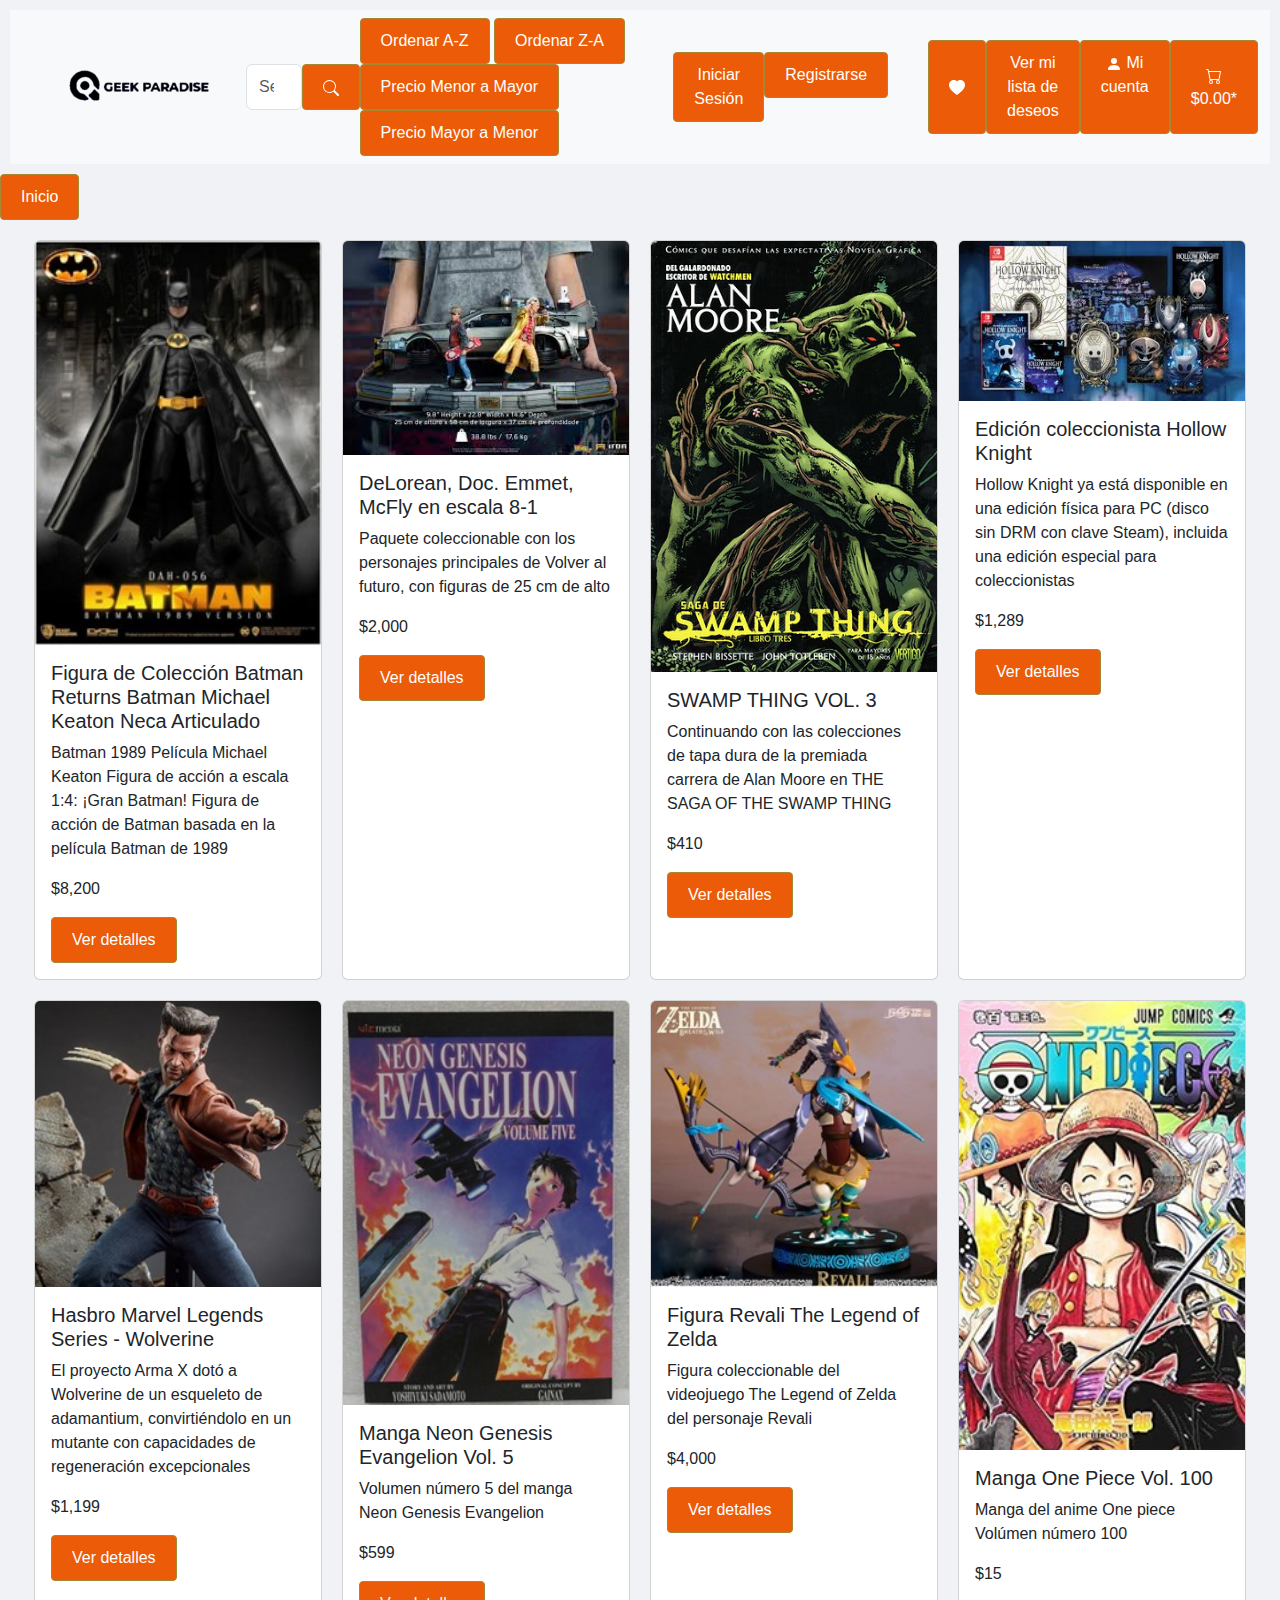
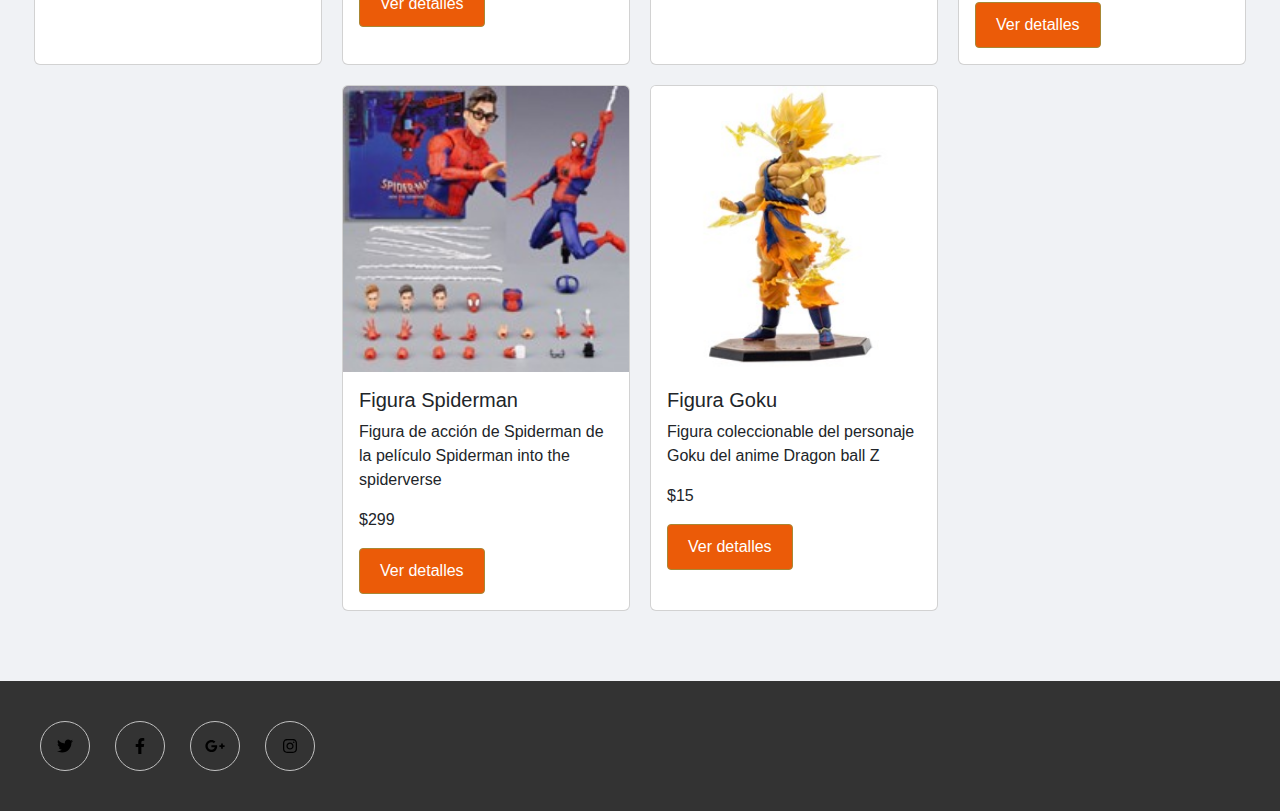
<file: index.html>
<!DOCTYPE html>
<html lang="es">
<head>
    <!-- Google tag (gtag.js) -->
    <script async src="https://www.googletagmanager.com/gtag/js?id=G-KG4D7NMEXH"></script>
    <script>
        window.dataLayer = window.dataLayer || [];
        function gtag() { dataLayer.push(arguments); }
        gtag('js', new Date());
        gtag('config', 'G-KG4D7NMEXH');
    </script>
    <meta charset="UTF-8">
    <meta name="viewport" content="width=device-width, initial-scale=1.0">
    <link rel="icon" href="images/iconlog.png">
    <title>Geek Paradise Tienda de coleccionables</title>
    <meta name="description"
        content="Tienda de coleccionables de todo tipo desde videojuegos y juguetes hasta comics y revistas, todo desde nuestra tienda online." />
    <meta name="keywords" content="Comics, Juguetes, Videojuegos, Figuras" />
    <meta name="author" content="José Alexis Silva Guerrero, Erik Alejandro Ramirez de Lira, Oscar Oziel Padilla, Alan Eduardo Guevara Hernandez, Michelle Guadalupe Villagomez Lopez, Dominic Garcia" />
    <link rel="stylesheet" href="bootstrap-5.3.2-dist/css/bootstrap.rtl.min.css">
    <link rel="stylesheet" href="styles/index.css">
</head>
<body>
    <header>
        <nav class="navbar navbar-expand-lg bg-body-tertiary">
            <div class="container-fluid">
                <a class="navbar-brand" href="index.html" title="Regreso a home"><img src="images/logocompleto.png" alt="Logo Geek" title="logo de tienda" width="200px"></a>
                <button class="navbar-toggler" type="button" data-bs-toggle="collapse" data-bs-target="#navbarScroll" aria-controls="navbarScroll" aria-expanded="false" aria-label="Toggle navigation">
                    <span class="navbar-toggler-icon"></span>
                </button>
                <div class="collapse navbar-collapse" id="navbarScroll">
                    <form class="d-flex" role="search">
                        <input class="form-control me-2" type="search" placeholder="Search" aria-label="Search">
                        <button class="btn btn-outline-success" type="submit">
                            <i class="bi bi-search">
                                <svg xmlns="http://www.w3.org/2000/svg" width="16" height="16" fill="currentColor" class="bi bi-search" viewBox="0 0 16 16">
                                    <path d="M11.742 10.344a6.5 6.5 0 1 0-1.397 1.398h-.001q.044.06.098.115l3.85 3.85a1 1 0 0 0 1.415-1.414l-3.85-3.85a1 1 0 0 0-.115-.1zM12 6.5a5.5 5.5 0 1 1-11 0 5.5 5.5 0 0 1 11 0" />
                                </svg>
                            </i>
                        </button>
                    </form>
                    <div class="sort-buttons">
                        <button class="btn btn-primary" onclick="ordenarProductos('nombre', true)">Ordenar A-Z</button>
                        <button class="btn btn-primary" onclick="ordenarProductos('nombre', false)">Ordenar Z-A</button>
                        <button class="btn btn-primary" onclick="ordenarProductos('precio', true)">Precio Menor a Mayor</button>
                        <button class="btn btn-primary" onclick="ordenarProductos('precio', false)">Precio Mayor a Menor</button>
                    </div>
                    <ul class="navbar-nav">
                        <li class="nav-item">
                            <button class="btn btn-success" onclick="window.location.href='login.html'">Iniciar Sesión</button>
                        </li>
                        <li class="nav-item">
                            <button class="btn btn-info" onclick="window.location.href='register.html'">Registrarse</button>
                        </li>
                    </ul>
                    <ul class="navbar-nav me-auto my-2 my-lg-0 navbar-nav-scroll" style="--bs-scroll-height: 100px;">
                        <button type="button" class="btn btn-outline-warning">
                            <i class="bi bi-heart-fill">
                                <svg xmlns="http://www.w3.org/2000/svg" width="16" height="16" fill="currentColor" class="bi bi-heart-fill" viewBox="0 0 16 16">
                                    <path fill-rule="evenodd" d="M8 1.314C12.438-3.248 23.534 4.735 8 15-7.534 4.736 3.562-3.248 8 1.314" />
                                </svg>
                            </i>
                        </button>
                        <a href="wishlist.html" class="btn btn-primary">Ver mi lista de deseos</a>
                            <a href="Cuenta.html" class="btn btn-outline-warning">
                                <i class="bi bi-person-fill">
                                    <svg xmlns="http://www.w3.org/2000/svg" width="16px" height="16px" fill="currentColor" class="bi bi-person-fill" viewBox="0 0 16 16">
                                        <path d="M3 14s-1 0-1-1 1-4 6-4 6 3 6 4-1 1-1 1zm5-6a3 3 0 1 0 0-6 3 3 0 0 0 0 6" />
                                    </svg>
                                </i>
                                Mi cuenta
                            </a>  
                        <button type="button" class="btn btn-outline-warning">
                            <i class="bi bi-cart">
                                <svg xmlns="http://www.w3.org/2000/svg" width="16" height="16" fill="currentColor" class="bi bi-cart" viewBox="0 0 16 16">
                                    <path d="M0 1.5A.5.5 0 0 1 .5 1H2a.5.5 0 0 1 .485.379L2.89 3H14.5a.5.5 0 0 1 .491.592l-1.5 8A.5.5 0 0 1 13 12H4a.5.5 0 0 1-.491-.408L2.01 3.607 1.61 2H.5a.5.5 0 0 1-.5-.5M3.102 4l1.313 7h8.17l1.313-7zM5 12a2 2 0 1 0 0 4 2 2 0 0 0 0-4m7 0a2 2 0 1 0 0 4 2 2 0 0 0 0-4m-7 1a1 1 0 1 1 0 2 1 1 0 0 1 0-2m7 0a1 1 0 1 1 0 2 1 1 0 0 1 0-2" />
                                </svg>
                            </i>
                            $0.00*
                        </button>
                    </ul>
                </div>
            </div>
        </nav>
    </header>

    <!-- Botones de navegación -->
    <a href="index.html" class="btn btn-outline-danger">Inicio</a>

    <!-- Contenedor de las tarjetas de producto -->
    <div class="card-container" id="product-container">
        <!-- Aquí se cargarán las tarjetas de producto -->
    </div>

    <footer>
        <div class="socials-container">
            <a href="#" title="redes sociales" class="social twitter">
                <svg height="1em" viewBox="0 0 512 512">
                    <path d="M459.37 151.716c.325 4.548.325 9.097.325 13.645 0 138.72-105.583 298.558-298.558 298.558-59.452 0-114.68-17.219-161.137-47.106 8.447.974 16.568 1.299 25.34 1.299 49.055 0 94.213-16.568 130.274-44.832-46.132-.975-84.792-31.188-98.112-72.772 6.498.974 12.995 1.624 19.818 1.624 9.421 0 18.843-1.3 27.614-3.573-48.081-9.747-84.143-51.98-84.143-102.985v-1.299c13.969 7.797 30.214 12.67 47.431 13.319-28.264-18.843-46.781-51.005-46.781-87.391 0-19.492 5.197-37.36 14.294-52.954 51.655 63.675 129.3 105.258 216.365 109.807-1.624-7.797-2.599-15.918-2.599-24.04 0-57.828 46.782-104.934 104.934-104.934 30.213 0 57.502 12.67 76.67 33.137 23.715-4.548 46.456-13.32 66.599-25.34-7.798 24.366-24.366 44.833-46.132 57.827 21.117-2.273 41.584-8.122 60.426-16.243-14.292 20.791-32.161 39.308-52.628 54.253z"></path>
                </svg>
            </a>

            <a href="https://www.facebook.com/profile.php?id=61558385277108&mibextid=ZbWKwL" title="link a facebook" class="social facebook">
                <svg height="1em" viewBox="0 0 320 512">
                    <path d="M279.14 288l14.22-92.66h-88.91v-60.13c0-25.35 12.42-50.06 52.24-50.06h40.42V6.26S260.43 0 225.36 0c-73.22 0-121.08 44.38-121.08 124.72v70.62H22.89V288h81.39v224h100.17V288z"></path>
                </svg>
            </a>

            <a href="#" title="redes sociales" class="social google-plus">
                <svg height="1em" viewBox="0 0 640 512">
                    <path d="M386.061 228.496c1.834 9.692 3.143 19.384 3.143 31.956C389.204 370.205 315.599 448 204.8 448c-106.084 0-192-85.915-192-192s85.916-192 192-192c51.864 0 95.083 18.859 128.611 50.292l-52.126 50.03c-14.145-13.621-39.028-29.599-76.485-29.599-65.484 0-118.92 54.221-118.92 121.277 0 67.056 53.436 121.277 118.92 121.277 75.961 0 104.513-54.745 108.965-82.773H204.8v-66.009h181.261zm185.406 6.437V179.2h-56.001v55.733h-55.733v56.001h55.733v55.733h56.001v-55.733H627.2v-56.001h-55.733z"></path>
                </svg>
            </a>

            <a href="https://www.instagram.com/geekparadise0/" title="link a instagram" class="social instagram">
                <svg height="1em" viewBox="0 0 448 512">
                    <path d="M224.1 141c-63.6 0-114.9 51.3-114.9 114.9s51.3 114.9 114.9 114.9S339 319.5 339 255.9 287.7 141 224.1 141zm0 189.6c-41.1 0-74.7-33.5-74.7-74.7s33.5-74.7 74.7-74.7 74.7 33.5 74.7 74.7-33.6 74.7-74.7 74.7zm146.4-194.3c0 14.9-12 26.8-26.8 26.8-14.9 0-26.8-12-26.8-26.8s12-26.8 26.8-26.8 26.8 12 26.8 26.8zm76.1 27.2c-1.7-35.9-9.9-67.7-36.2-93.9-26.2-26.2-58-34.4-93.9-36.2-37-2.1-147.9-2.1-184.9 0-35.8 1.7-67.6 9.9-93.9 36.1s-34.4 58-36.2 93.9c-2.1 37-2.1 147.9 0 184.9 1.7 35.9 9.9 67.7 36.2 93.9s58 34.4 93.9 36.2c37 2.1 147.9 2.1 184.9 0 35.9-1.7 67.7-9.9 93.9-36.2 26.2-26.2 34.4-58 36.2-93.9 2.1-37 2.1-147.8 0-184.8zM398.8 388c-7.8 19.6-22.9 34.7-42.6 42.6-29.5 11.7-99.5 9-132.1 9s-102.7 2.6-132.1-9c-19.6-7.8-34.7-22.9-42.6-42.6-11.7-29.5-9-99.5-9-132.1s-2.6-102.7 9-132.1c7.8-19.6 22.9-34.7 42.6-42.6 29.5-11.7 99.5-9 132.1-9s102.7-2.6 132.1 9c19.6 7.8 34.7 22.9 42.6 42.6 11.7 29.5 9 99.5 9 132.1s2.7 102.7-9 132.1z"></path>
                </svg>
            </a>
        </div>
    </footer>

    <script src="../bootstrap-5.3.2-dist/js/bootstrap.bundle.min.js"></script>
    <script>
        function loadProducts() {
            fetch('productos.json')
                .then(response => response.json())
                .then(products => {
                    const productContainer = document.getElementById("product-container"); // Ensure this is the right ID
                    products.forEach(product => {
                        const productHTML = `
                            <div class="product-card">
                                <img src="${product.imagen}" alt="${product.nombre}" style="width:100px; height:100px;">
                                <h3>${product.nombre}</h3>
                                <p>Precio: ${product.precio}</p>
                                <p>${product.descripcion}</p>
                                <a href="producto.html?id=${encodeURIComponent(product.nombre)}" class="btn btn-primary">Ver detalles</a>
                            </div>
                        `;
                        productContainer.innerHTML += productHTML;
                    });
                })
                .catch(error => console.error('Error loading products:', error));
        }
        
        document.addEventListener("DOMContentLoaded", loadProducts);
    </script>
    <script src="../bootstrap-5.3.2-dist/bootstrap-5.3.2-dist/js/bootstrap.min.js"></script>
    <script>
        function iniciarSesion() {
            alert("Inicio de sesión exitoso.");
            window.location.href = 'index.html'; // Asumiendo que 'index.html' es tu menú principal.
        }

        function registrarse() {
            alert("Registro exitoso. Por favor, inicie sesión.");
            window.location.href = 'index.html'; // Asumiendo que 'index.html' es tu menú principal.
        }
    </script>
    <script>
        // script barra de busqueda
        document.addEventListener("DOMContentLoaded", function () {
            let productos = [];
            // Carga de productos desde productos.json
            fetch('productos.json')
                .then(response => response.json())
                .then(data => {
                    productos = data;
                    mostrarProductos(productos);
                })
                .catch(error => console.error('Error al cargar los productos:', error));
            // Función para mostrar productos
            function mostrarProductos(productos) {
                const contenedor = document.getElementById('product-container');
                contenedor.innerHTML = ''; // Limpiar el contenedor completamente antes de añadir productos
                productos.forEach(producto => {
                    const productoHTML = `
                        <div class="card" style="width: 18rem;">
                            <img src="${producto.imagen}" class="card-img-top" alt="${producto.nombre}">
                            <div class="card-body">
                                <h5 class="card-title">${producto.nombre}</h5>
                                <p class="card-text">${producto.descripcion}</p>
                                <p class="price">${producto.precio}</p>
                                <a href="producto.html?id=${encodeURIComponent(producto.nombre)}" class="btn btn-primary">Ver detalles</a>
                            </div>
                        </div>
                    `;
                    contenedor.innerHTML += productoHTML; // Añadir cada producto al contenedor
                });
            }
            // Función para configurar la búsqueda
            const botonBuscar = document.querySelector('.btn-outline-success'); // Selecciona el botón de búsqueda
            botonBuscar.addEventListener('click', function (event) {
                event.preventDefault(); // Evitar que el formulario se envíe y recargue la página
                const inputBusqueda = document.querySelector('[type="search"]').value.toLowerCase();
                const productosFiltrados = productos.filter(producto => producto.nombre.toLowerCase().includes(inputBusqueda));
                mostrarProductos(productosFiltrados); // Mostrar los productos filtrados
            });
            // Función para ordenar productos
            function ordenarProductos(criterio, ascendente) {
                productos.sort((a, b) => {
                    if (criterio === 'nombre') {
                        return ascendente ? a.nombre.localeCompare(b.nombre) : b.nombre.localeCompare(a.nombre);
                    } else if (criterio === 'precio') {
                        // Remover signos no numéricos y convertir a float para la comparación
                        return ascendente ? parseFloat(a.precio.replace(/[$,]/g, '')) - parseFloat(b.precio.replace(/[$,]/g, '')) :
                            parseFloat(b.precio.replace(/[$,]/g, '')) - parseFloat(a.precio.replace(/[$,]/g, ''));
                    }
                });
                mostrarProductos(productos); // Mostrar productos ordenados
            }
            window.ordenarProductos = ordenarProductos; // Exponer ordenarProductos a nivel global para usar en botones HTML
        });
    </script>
</body>
</html>
</file>
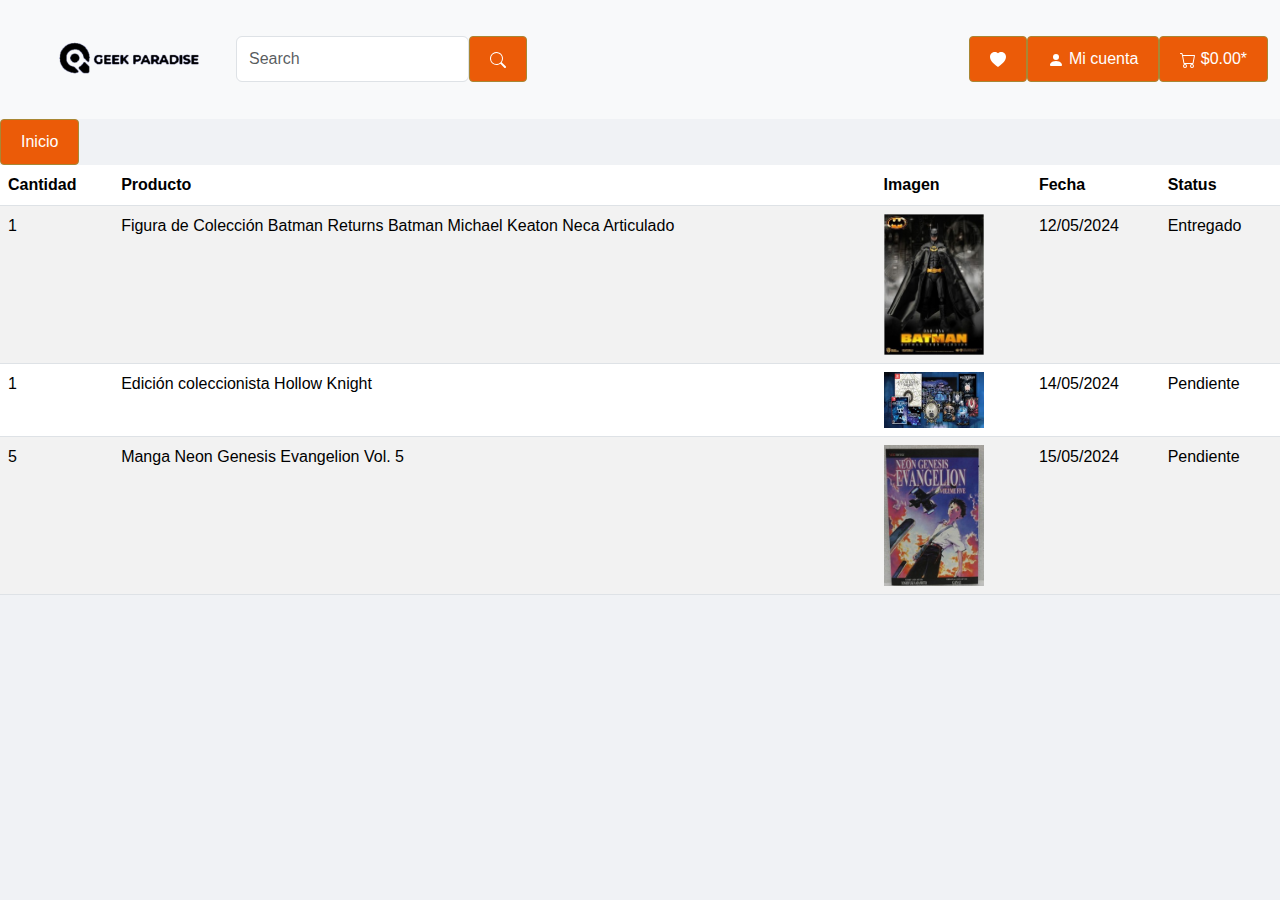
<file: historial.html>
<!DOCTYPE html>
<html lang="en">

<head>
    <!-- Google tag (gtag.js) -->
    <script async src="https://www.googletagmanager.com/gtag/js?id=G-KG4D7NMEXH"></script>
    <script>
        window.dataLayer = window.dataLayer || [];
        function gtag() { dataLayer.push(arguments); }
        gtag('js', new Date());
        gtag('config', 'G-KG4D7NMEXH');
    </script>
    <meta charset="UTF-8">
    <meta name="viewport" content="width=device-width, initial-scale=1.0">
    <title>Historial de compra</title>
    <meta name="description"
        content="Tienda de coleccionables de todo tipo desde videojuegos y juguetes hasta comics y revistas, todo desde nuestra tienda online." />
    <meta name="keywords" content="Comics, Juguetes, Videojuegos, Figuras" />
    <meta name="author"
        content="José Alexis Silva Guerrero, Erik Alejandro Ramirez de Lira, Oscar Oziel Padilla, Alan Eduardo Guevara Hernandez, Michelle Guadalupe Villagomez Lopez, Dominic Garcia" />
    <link rel="stylesheet" href="bootstrap-5.3.2-dist/css/bootstrap.rtl.min.css">
    <link rel="stylesheet" href="styles/index.css">
</head>

<body>
    <nav class="navbar navbar-expand-lg bg-body-tertiary">
        <div class="container-fluid">
            <a class="navbar-brand" href="index.html" title="Regreso a home"><img src="images/logocompleto.png"
                    title="Logo de tienda" alt="Logo Geek" width="200px"></a>
            <button class="navbar-toggler" type="button" data-bs-toggle="collapse" data-bs-target="#navbarScroll"
                aria-controls="navbarScroll" aria-expanded="false" aria-label="Toggle navigation">
                <span class="navbar-toggler-icon"></span>
            </button>
            <div class="collapse navbar-collapse" id="navbarScroll">

                <form class="d-flex" role="search">
                    <input class="form-control me-2" type="search" placeholder="Search" aria-label="Search">
                    <button class="btn btn-outline-success" type="submit">
                        <i class="bi bi-search">
                            <svg xmlns="http://www.w3.org/2000/svg" width="16" height="16" fill="currentColor"
                                class="bi bi-search" viewBox="0 0 16 16">
                                <path
                                    d="M11.742 10.344a6.5 6.5 0 1 0-1.397 1.398h-.001q.044.06.098.115l3.85 3.85a1 1 0 0 0 1.415-1.414l-3.85-3.85a1 1 0 0 0-.115-.1zM12 6.5a5.5 5.5 0 1 1-11 0 5.5 5.5 0 0 1 11 0" />
                            </svg>
                        </i>
                    </button>
                </form>

                <ul class="navbar-nav me-auto my-2 my-lg-0 navbar-nav-scroll" style="--bs-scroll-height: 100px;">

                    <button type="button" class="btn btn-outline-warning">
                        <i class="bi bi-heart-fill">
                            <svg xmlns="http://www.w3.org/2000/svg" width="16" height="16" fill="currentColor"
                                class="bi bi-heart-fill" viewBox="0 0 16 16">
                                <path fill-rule="evenodd"
                                    d="M8 1.314C12.438-3.248 23.534 4.735 8 15-7.534 4.736 3.562-3.248 8 1.314" />
                            </svg>
                        </i>
                    </button>

                    <button type="button" class="btn btn-outline-warning">
                        <i class="bi bi-person-fill">
                            <svg xmlns="http://www.w3.org/2000/svg" width="16px" height="16px" fill="currentColor"
                                class="bi bi-person-fill" viewBox="0 0 16 16">
                                <path d="M3 14s-1 0-1-1 1-4 6-4 6 3 6 4-1 1-1 1zm5-6a3 3 0 1 0 0-6 3 3 0 0 0 0 6" />
                            </svg>
                        </i>
                        Mi cuenta
                    </button>

                    <button type="button" class="btn btn-outline-warning">
                        <i class="bi bi-cart">
                            <svg xmlns="http://www.w3.org/2000/svg" width="16" height="16" fill="currentColor"
                                class="bi bi-cart" viewBox="0 0 16 16">
                                <path
                                    d="M0 1.5A.5.5 0 0 1 .5 1H2a.5.5 0 0 1 .485.379L2.89 3H14.5a.5.5 0 0 1 .491.592l-1.5 8A.5.5 0 0 1 13 12H4a.5.5 0 0 1-.491-.408L2.01 3.607 1.61 2H.5a.5.5 0 0 1-.5-.5M3.102 4l1.313 7h8.17l1.313-7zM5 12a2 2 0 1 0 0 4 2 2 0 0 0 0-4m7 0a2 2 0 1 0 0 4 2 2 0 0 0 0-4m-7 1a1 1 0 1 1 0 2 1 1 0 0 1 0-2m7 0a1 1 0 1 1 0 2 1 1 0 0 1 0-2" />
                            </svg>
                        </i>
                        $0.00*
                    </button>

                </ul>
            </div>
        </div>
    </nav>



    <a href="index.html" class="btn btn-outline-danger">Inicio</a>
    <table class="table table-striped">
        <thead>
            <tr>
                <th scope="col">Cantidad</th>
                <th scope="col">Producto</th>
                <th scope="col">Imagen</th>
                <th scope="col">Fecha</th>
                <th scope="col">Status</th>
            </tr>
        </thead>
        <tbody id="productTableBody">
            <!-- Aquí se insertarán dinámicamente las filas de productos desde JavaScript -->
        </tbody>
    </table>

    <script src="https://code.jquery.com/jquery-3.6.0.min.js"></script>
    <script>
        $(document).ready(function () {
            $.getJSON("historial.json", function (data) {
                // Itera sobre el JSON
                $.each(data, function (key, product) {
                    // Agrega una nueva fila a la tabla con los datos del producto
                    $("#productTableBody").append(`
                    <tr>
                        <td>${product.cantidad}</td>
                        <td>${product.nombre}</td>
                        <td><img src="${product.imagen}" alt="${product.nombre}" style="max-width: 100px;"></td>
                        <td>${product.fecha}</td>
                        <td>${product.status}</td>
                    </tr>
                `);
                });
            });
        });
    </script>

</body>

</html>
</file>
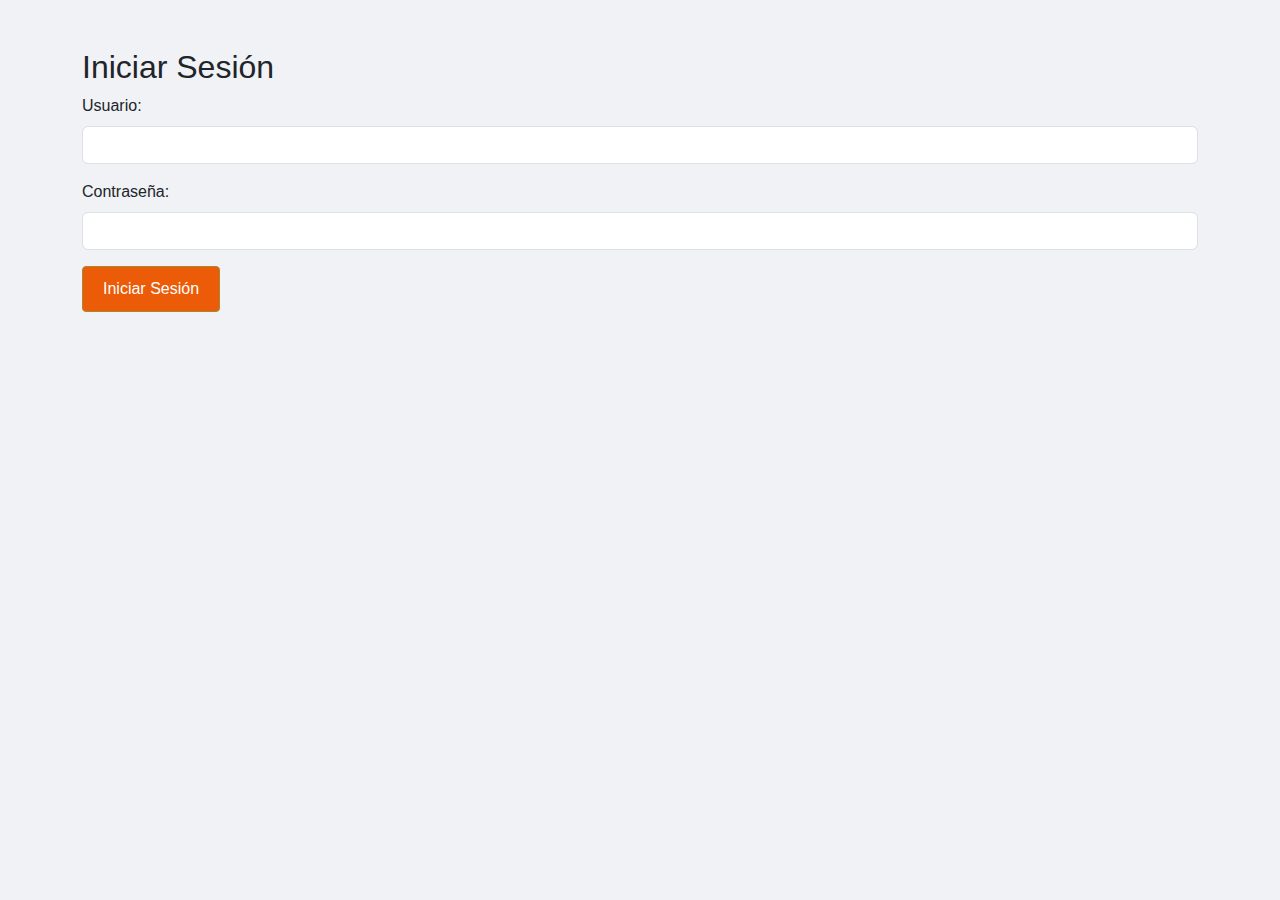
<file: login.html>
<!DOCTYPE html>
<html lang="es">
<head>
    <!-- Google tag (gtag.js) -->
    <script async src="https://www.googletagmanager.com/gtag/js?id=G-KG4D7NMEXH"></script>
    <script>
        window.dataLayer = window.dataLayer || [];
        function gtag() { dataLayer.push(arguments); }
        gtag('js', new Date());
        gtag('config', 'G-KG4D7NMEXH');
    </script>
    <meta charset="UTF-8">
    <meta name="viewport" content="width=device-width, initial-scale=1.0">
    <title>Iniciar Sesión</title>
    <meta name="description"
        content="Tienda de coleccionables de todo tipo desde videojuegos y juguetes hasta comics y revistas, todo desde nuestra tienda online." />
    <meta name="keywords" content="Comics, Juguetes, Videojuegos, Figuras" />
    <meta name="author" content="José Alexis Silva Guerrero, Erik Alejandro Ramirez de Lira, Oscar Oziel Padilla, Alan Eduardo Guevara Hernandez, Michelle Guadalupe Villagomez Lopez, Dominic Garcia" />
    <link rel="stylesheet" href="bootstrap-5.3.2-dist/css/bootstrap.rtl.min.css">
    <link rel="stylesheet" href="styles/index.css">
</head>
<body>
    <div class="container mt-5">
        <h2>Iniciar Sesión</h2>
        <form onsubmit="manejarInicioSesion(event)">
            <div class="mb-3">
                <label for="usuario" class="form-label">Usuario:</label>
                <input type="text" class="form-control" id="usuario" required>
            </div>
            <div class="mb-3">
                <label for="password" class="form-label">Contraseña:</label>
                <input type="password" class="form-control" id="password" required>
            </div>
            <button type="submit" class="btn btn-primary">Iniciar Sesión</button>
        </form>
    </div>

    <script>
        function manejarInicioSesion(event) {
            event.preventDefault(); // Prevenir la recarga de la página
            alert("Inicio de sesión exitoso.");
            window.location.href = 'index.html'; // Redirige al menú principal
        }
    </script>

    <!-- JavaScript y dependencias -->
    <script src="bootstrap-5.3.2-dist/js/bootstrap.bundle.min.js"></script>
</body>
</html>
</file>
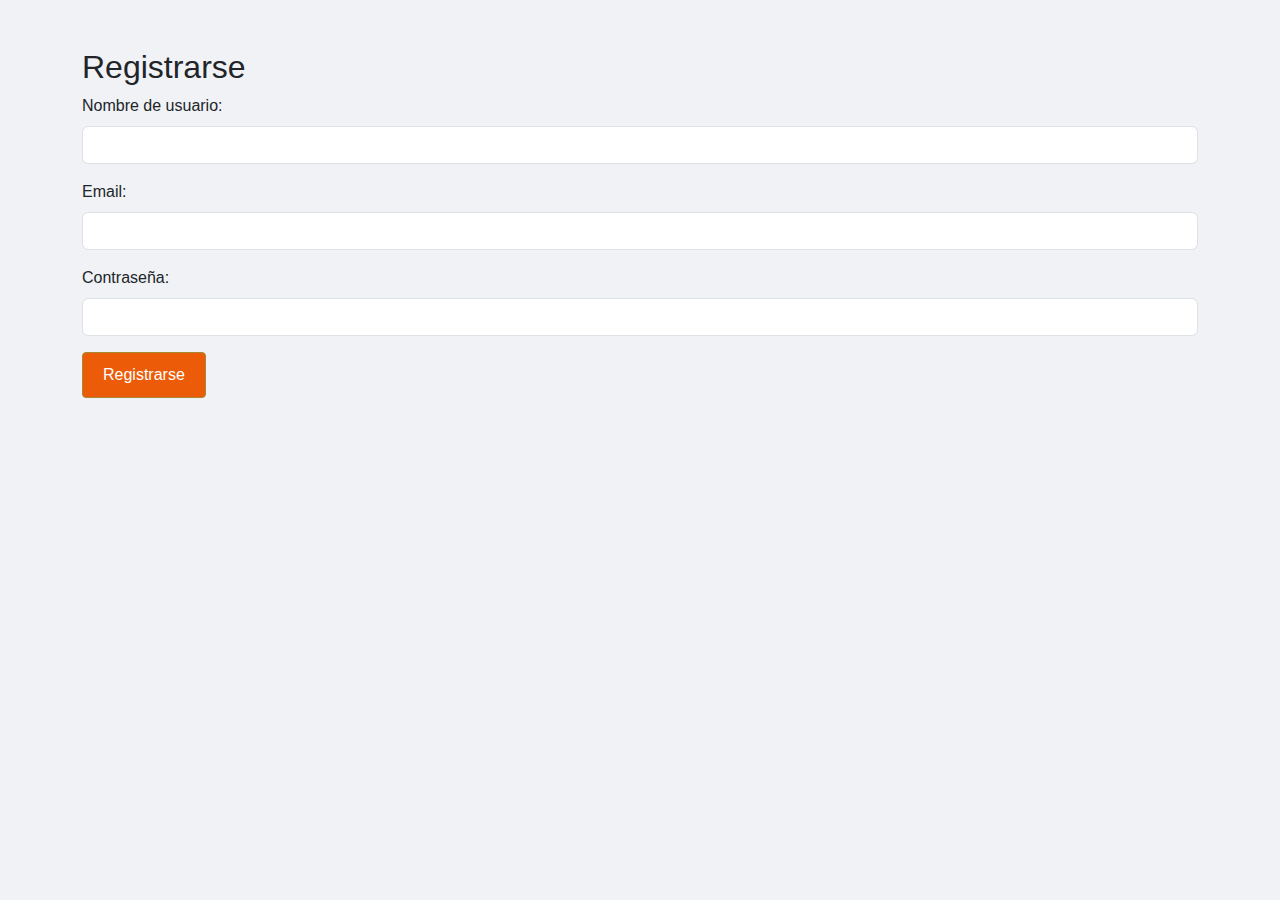
<file: register.html>
<!DOCTYPE html>
<html lang="es">
<head>
    <meta charset="UTF-8">
    <meta name="viewport" content="width=device-width, initial-scale=1.0">
    <title>Registrarse</title>
    <link rel="stylesheet" href="bootstrap-5.3.2-dist/css/bootstrap.rtl.min.css">
    <link rel="stylesheet" href="styles/index.css">
</head>
<body>
    <div class="container mt-5">
        <h2>Registrarse</h2>
        <form onsubmit="manejarRegistro(event)">
            <div class="mb-3">
                <label for="nombreUsuario" class="form-label">Nombre de usuario:</label>
                <input type="text" class="form-control" id="nombreUsuario" required>
            </div>
            <div class="mb-3">
                <label for="email" class="form-label">Email:</label>
                <input type="email" class="form-control" id="email" required>
            </div>
            <div class="mb-3">
                <label for="passwordRegistro" class="form-label">Contraseña:</label>
                <input type="password" class="form-control" id="passwordRegistro" required>
            </div>
            <button type="submit" class="btn btn-primary">Registrarse</button>
        </form>
    </div>

    <script>
        function manejarRegistro(event) {
            event.preventDefault(); // Prevenir la recarga de la página
            alert("Registro exitoso. Por favor, inicie sesión.");
            window.location.href = 'index.html'; // Redirige al menú principal
        }
    </script>

    <!-- JavaScript y dependencias -->
    <script src="bootstrap-5.3.2-dist/js/bootstrap.bundle.min.js"></script>
</body>
</html>
</file>
<file: styles/index.css>
body {
  font-family: Arial, sans-serif;
  margin: 0;
  padding: 0;
  background-color: #f0f2f5;
}

footer {
  text-align: center;
  margin-top: 50px;
  padding: 20px 0;
  background-color: #333;
  color: #fff;
}

header {
  background-color: #f0f2f5;
  color: white;
  padding: 10px;
}

.card-container {
  display: flex;
  flex-wrap: wrap;
  justify-content: center; /* Asegura que las tarjetas estén centradas horizontalmente */
  gap: 20px; /* Añade espacio entre las tarjetas */
  padding: 20px 0; /* Espacio vertical para el contenedor */
}

.product-card {
  flex-basis: calc(20% - 20px); /* Ajusta el tamaño de las tarjetas según tus necesidades */
  border: 1px solid #ccc;
  border-radius: 10px; /* Bordes más redondeados */
  margin: 10px; /* Espacio uniforme alrededor de cada tarjeta */
  box-shadow: 0 4px 8px rgba(0,0,0,0.1); /* Sombra sutil para la tarjeta */
  transition: transform 0.3s, box-shadow 0.3s; /* Transición suave para hover */
  box-sizing: border-box; /* Asegura que el borde y el relleno no aumenten el tamaño de las tarjetas */
}

.product-card:hover {
  transform: translateY(-5px); /* Eleva la tarjeta ligeramente al hacer hover */
  box-shadow: 0 6px 12px rgba(0,0,0,0.2); /* Sombra más pronunciada en hover */
}

.product-img img {
  width: 100%;
  height: auto; /* Para mantener la proporción de la imagen */
  object-fit: cover; /* Asegura que las imágenes se ajusten al contenedor */
}

.product-info {
  padding: 20px;
}

.product-price {
  font-weight: bold;
}

.product-btn {
  padding: 10px 20px;
  background-color: rgba(255, 81, 0, 0);
  color: #000000;
  border: none;
  border-radius: 5px;
  cursor: pointer;
  transition: background-color 0.3s;
}

.product-btn:hover {
  background-color: #d5430000;
  color: #d54300;
}

footer {
  background-color: #333333;
}

.socials-container {
  width: fit-content;
  height: fit-content;
  display: flex;
  align-items: center;
  justify-content: center;
  gap: 25px;
  padding: 20px 40px;
  background-color: #333333;
}

.social {
  width: 50px;
  height: 50px;
  display: flex;
  align-items: center;
  justify-content: center;
  border-radius: 50%;
  border: 1px solid rgb(194, 194, 194);
}

.btn {
  background-color: #eb5b08;
  border: 1px solid #a88734;
  color: #ffffff;
  padding: 10px 20px;
  font-size: 16px;
  border-radius: 4px;
  cursor: pointer;
  text-decoration: none;
  display: inline-block;
}

.btn:hover {
  background-color: #ddb347;
}
</file>
